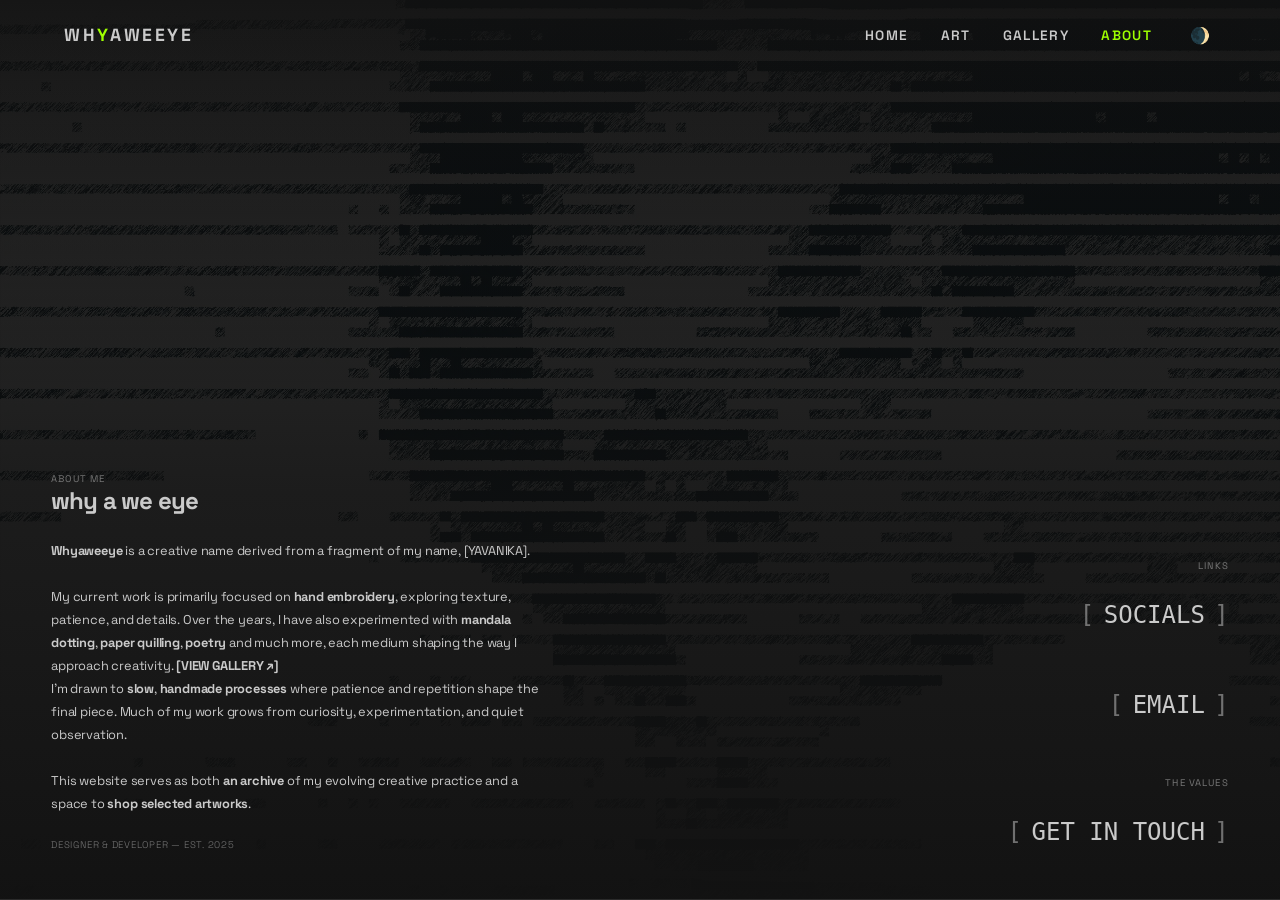
<file: ABOUT/about.html>
<!doctype html>
<html lang="en">
  <head>
    <meta charset="UTF-8" />
    <meta name="viewport" content="width=device-width, initial-scale=1.0" />

    <!-- ─── SEO & Social ─────────────────────────────────────────── -->
    <meta
      name="description"
      content="About whyaweeye25 — designer, developer, and handmade artist. The person behind whyaweeye thread art, embroidery, and word art. Est. 2025."
    />
    <meta
      name="keywords"
      content="whyaweeye25, whyaweeye, why25, who is whyaweeye, whyaweeye artist, whyaweeye designer, whyaweeye developer, whyaweeye about"
    />
    <meta name="author" content="WHYAWEEYE" />
    <meta name="robots" content="index, follow" />
    <meta name="theme-color" content="#121212" />
    <!-- match your site background -->

    <!-- Open Graph -->
    <meta property="og:title" content="About — WHYAWEEYE" />
    <meta
      property="og:description"
      content="Designer, developer, and handmade artist behind whyaweeye25. Bringing imagination to life since 2025."
    />
    <meta property="og:type" content="profile" />
    <!-- ← profile not website for about pages -->
    <meta property="og:site_name" content="WHYAWEEYE" />
    <meta property="og:image:type" content="image/jpeg" />
    <meta
      property="og:image"
      content="https://your-actual-vercel-url.vercel.app/images/preview.jpg"
    />
    <meta
      property="og:url"
      content="https://your-actual-vercel-url.vercel.app/ABOUT/about.html"
    />

    <!-- Twitter/X -->
    <meta name="twitter:card" content="summary_large_image" />
    <meta name="twitter:site" content="@whyaweeye25" />
    <meta name="twitter:creator" content="@whyaweeye25" />
    <!-- ← ADD: marks this as personal page -->
    <meta name="twitter:title" content="About — WHYAWEEYE" />
    <meta
      name="twitter:description"
      content="Designer, developer and handmade artist behind whyaweeye25."
    />
    <meta
      name="twitter:image"
      content="https://your-actual-vercel-url.vercel.app/images/preview.jpg"
    />

    <!-- Connects all your profiles to this page -->
    <link rel="me" href="https://medium.com/@whyaweeye25" />
    <link rel="me" href="https://instagram.com/whyaweeye25" />

    <title>About — WHYAWEEYE</title>

    <!-- ─── Local CSS ────────────────────────────────────────────── -->
    <link rel="stylesheet" href="/ABOUT/about-style.css" />
    <link rel="stylesheet" href="/Assets/footer/site-nav.css" />

    <!-- ─── Google Fonts ─────────────────────────────────────────── -->
    <link rel="preconnect" href="https://fonts.googleapis.com" />
    <link rel="preconnect" href="https://fonts.gstatic.com" crossorigin />

    <link
      rel="stylesheet"
      href="https://fonts.googleapis.com/css2?family=Space+Grotesk:wght@300..700&family=Jacquard+24&family=Cormorant:ital,wght@0,300..700;1,300..700&family=Ballet:opsz@16..72&family=Bebas+Neue&display=swap"
      media="print"
      onload="this.media = 'all'"
    />

    <noscript>
      <link
        rel="stylesheet"
        href="https://fonts.googleapis.com/css2?family=Space+Grotesk:wght@300..700&family=Jacquard+24&family=Cormorant:ital,wght@0,300..700;1,300..700&family=Ballet:opsz@16..72&family=Bebas+Neue&display=swap"
      />
    </noscript>

    <!-- ─── Favicon ───────────────────────────────── -->
    <!-- Standard favicon -->
    <link
      rel="icon"
      href="/Assets/Favicon/favicon_io/favicon.ico"
      sizes="any"
    />
    <!-- PNG fallbacks -->
    <link
      rel="icon"
      type="image/png"
      sizes="32x32"
      href="/Assets/Favicon/favicon_io/favicon-32x32.png"
    />
    <link
      rel="icon"
      type="image/png"
      sizes="16x16"
      href="/Assets/Favicon/favicon_io/favicon-16x16.png"
    />
    <!-- Android -->
    <link rel="manifest" href="/Assets/Favicon/favicon_io/site.webmanifest" />
    <!-- Apple Touch Icon -->
    <link
      rel="apple-touch-icon"
      sizes="180x180"
      href="/Assets/Favicon/favicon_io/apple-touch-icon.png"
    />

    <!-- ─── Scripts: deferred so they never block parsing ────────── -->
    <script src="/Assets/fx/theme.js" defer></script>
    <script src="/Assets/fx/curcus.js" defer></script>
    <script src="/Assets/fx/transition.js" defer></script>
    <script src="/Assets/fx/enter.js" defer></script>
    <script src="/Assets/Favicon/icon-ani.js" defer></script>
    <script src="/Assets/footer/site-nav.js" defer></script>
    <!-- <script src="/Assets/footer/footer.js" defer></script> -->
    <script src="/ABOUT/about-script.js" defer></script>
  </head>
  <body>
    <!--  -->
    <!--  -->
    <section class="about" aria-label="About WHYAWEEYE">
      <!-- backgrounds -->
      <div class="bg" aria-hidden="true">
        <div class="bg-img bg-img--default"></div>

        <!-- one per block, matched by data-bg = data-trigger -->
        <div
          class="bg-img bg-img--hover"
          data-bg="craft"
          style="background-image: url(&quot;/images/me-hover.webp&quot;)"
        ></div>
        <div
          class="bg-img bg-img--hover"
          data-bg="work"
          style="background-image: url(&quot;/images/me-hover.webp&quot;)"
        ></div>
        <div
          class="bg-img bg-img--hover"
          data-bg="values"
          style="background-image: url(&quot;/images/me-hover.webp&quot;)"
        ></div>
        <div
          class="bg-img bg-img--hover"
          data-bg="default"
          style="background-image: url(&quot;/images/me-hover.webp&quot;)"
        ></div>
      </div>

      <div class="bg-overlay" aria-hidden="true"></div>

      <!-- bottom strip -->
      <!-- <div class="about-strip">
        <span class="about-strip-loc">Based in — Asia</span>
        <div class="about-strip-links">
          <a href="#" data-content="INSTAGRAM"><span>INSTAGRAM</span></a>
          <a href="#">LinkedIn</a> 
          <a href="#" data-content="EMAIL"><span>EMAIL</span></a>
        </div>
      </div> -->

      <!-- content -->
      <div class="about-content">
        <!-- left -->
        <div class="about-left">
          <p class="about-tag reveal" style="--delay: 0.2s">About me</p>

          <h1 class="about-name" aria-label="WHYAWEEYE">
            <span data-trigger="craft" class="reveal" style="--delay: 0.3s"
              >why</span
            >
            <span data-trigger="work" class="reveal" style="--delay: 0.32s"
              >a</span
            >
            <span data-trigger="values" class="reveal" style="--delay: 0.34s"
              >we</span
            >
            <span data-trigger="default" class="reveal" style="--delay: 0.36s"
              >eye</span
            >
          </h1>

          <p class="about-description reveal" style="--delay: 0.37s">
            <b>Whyaweeye</b> is a creative name derived from a fragment of my
            name, [YAVANIKA]. <br /><br />
            My current work is primarily focused on <b>hand embroidery</b>,
            exploring texture, patience, and details. Over the years, I have
            also experimented with <b>mandala dotting</b>,
            <b>paper quilling</b>, <b>poetry</b> and much more, each medium
            shaping the way I approach creativity.
            <a href="/GALLERY/gallery.html">[VIEW GALLERY ↗]</a><br />I’m drawn
            to <b>slow</b>, <b>handmade processes</b> where patience and
            repetition shape the final piece. Much of my work grows from
            curiosity, experimentation, and quiet observation.<br /><br />This
            website serves as both <b>an archive</b> of my evolving creative
            practice and a space to <b>shop selected artworks</b>.
          </p>
          <p class="about-role reveal" style="--delay: 0.38s">
            Designer &amp; Developer — Est.&nbsp;2025
          </p>
        </div>

        <!-- right: hoverable blocks -->
        <div class="about-right">
          <div class="about-block">
            <p class="about-block-label reveal" style="--delay: 0.32s">Links</p>
            <a
              class="about-block-text reveal"
              style="--delay: 0.34s"
              data-trigger="craft"
              href="https://whyaweeyesocials.vercel.app/"
              target="_blank"
              rel="noopener noreferrer"
            >
              SOCIALS
            </a>
          </div>

          <div class="about-block">
            <!-- <p class="about-block-label">The work</p> -->
            <a
              class="about-block-text reveal"
              style="--delay: 0.36s"
              data-trigger="work"
              href="mailto:contact.whyaweeye.activity597@passinbox.com"
            >
              EMAIL
            </a>
          </div>

          <div class="about-block">
            <p class="about-block-label reveal" style="--delay: 0.38s">
              The values
            </p>
            <a
              class="about-block-text reveal"
              style="--delay: 0.4s"
              data-trigger="values"
              href="mailto:contact.whyaweeye.activity597@passinbox.com"
            >
              GET IN TOUCH
            </a>
          </div>
        </div>
      </div>
    </section>
    <!-- ═══════════════════════════════════════ -->
    <!-- FOOTER NAV                              -->
    <!-- ═══════════════════════════════════════ -->
    <footer></footer>

    <div id="site-nav-placeholder"></div>
    <!-- at the very end of body -->
    <div class="page-transition" id="page-transition" aria-hidden="true"></div>
  </body>
</html>
</file>
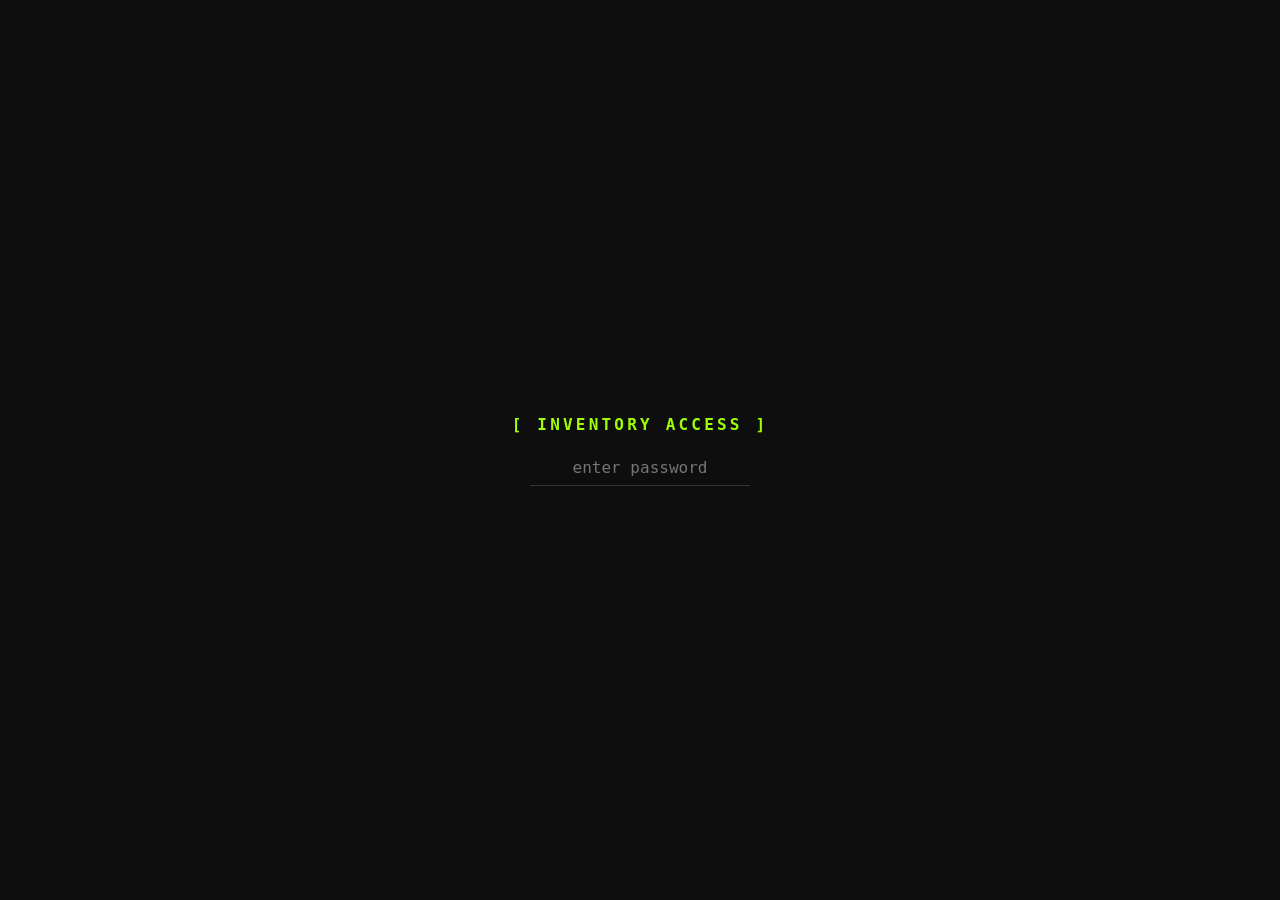
<file: INVENTORY/inventory.html>
<!doctype html>
<html lang="en">
  <head>
    <meta charset="UTF-8" />
    <meta name="viewport" content="width=device-width, initial-scale=1.0" />
    <title>Inventory</title>
    <style>
      * {
        box-sizing: border-box;
        margin: 0;
        padding: 0;
      }
      body {
        background: #0e0e0e;
        color: #e0e0e0;
        font-family: monospace;
        min-height: 100dvh;
      }

      #passwordScreen {
        display: flex;
        flex-direction: column;
        align-items: center;
        justify-content: center;
        height: 100dvh;
        gap: 16px;
      }
      #passwordScreen h1 {
        font-size: 1rem;
        letter-spacing: 0.2em;
        color: #9eff00;
        text-transform: uppercase;
      }
      #passwordInput {
        background: none;
        border: none;
        border-bottom: 1px solid #333;
        color: #e0e0e0;
        font-family: monospace;
        font-size: 1rem;
        padding: 8px 4px;
        width: 220px;
        outline: none;
        text-align: center;
      }
      #passwordError {
        color: #ff4444;
        font-size: 0.75rem;
        display: none;
      }

      #mainScreen {
        display: none;
        padding: 24px;
      }

      .inv-header {
        display: flex;
        align-items: center;
        justify-content: space-between;
        margin-bottom: 24px;
        flex-wrap: wrap;
        gap: 12px;
      }
      .inv-header h1 {
        font-size: 1rem;
        letter-spacing: 0.2em;
        color: #9eff00;
        text-transform: uppercase;
      }
      .inv-count {
        font-size: 0.75rem;
        color: #555;
      }

      .inv-filters {
        display: flex;
        flex-wrap: wrap;
        gap: 10px;
        margin-bottom: 20px;
        align-items: center;
      }
      .inv-filters input,
      .inv-filters select {
        background: none;
        border: 1px solid #222;
        color: #e0e0e0;
        font-family: monospace;
        font-size: 0.75rem;
        padding: 6px 10px;
        outline: none;
      }
      .inv-filters input:focus,
      .inv-filters select:focus {
        border-color: #9eff00;
      }
      .inv-filters select option {
        background: #0e0e0e;
      }

      .inv-table-wrap {
        overflow-x: auto;
      }

      table {
        width: 100%;
        border-collapse: collapse;
        font-size: 0.75rem;
      }
      th {
        text-align: left;
        padding: 10px 12px;
        border-bottom: 1px solid #222;
        color: #555;
        letter-spacing: 0.1em;
        text-transform: uppercase;
        white-space: nowrap;
        cursor: pointer;
        user-select: none;
      }
      th:hover {
        color: #9eff00;
      }
      th.sort-asc::after {
        content: " ↑";
        color: #9eff00;
      }
      th.sort-desc::after {
        content: " ↓";
        color: #9eff00;
      }
      td {
        padding: 10px 12px;
        border-bottom: 1px solid #111;
        vertical-align: middle;
      }
      tr:hover td {
        background: #111;
      }

      .inv-img {
        width: 48px;
        height: 64px;
        object-fit: cover;
        display: block;
      }

      .badge {
        display: inline-block;
        padding: 2px 8px;
        font-size: 0.65rem;
        letter-spacing: 0.1em;
        text-transform: uppercase;
        border-radius: 99px;
      }
      .badge--available {
        background: #9eff0022;
        color: #9eff00;
        border: 1px solid #9eff0044;
      }
      .badge--soldout {
        background: #ff444422;
        color: #ff4444;
        border: 1px solid #ff444444;
      }
      .badge--scheduled {
        background: #ffaa0022;
        color: #ffaa00;
        border: 1px solid #ffaa0044;
      }
      .badge--popular {
        background: #9eff0044;
        color: #9eff00;
        border: 1px solid #9eff00;
        font-size: 0.6rem;
        margin-left: 4px;
      }

      .tags-cell {
        display: flex;
        flex-wrap: wrap;
        gap: 4px;
        max-width: 200px;
      }
      .tag-pill {
        background: #1a1a1a;
        border: 1px solid #222;
        padding: 1px 6px;
        font-size: 0.65rem;
        color: #777;
      }

      .source-threadart {
        color: #9eff00;
      }
      .source-gallery {
        color: #00cfff;
      }
      .price-cell {
        color: #9eff00;
      }

      .qty-cell {
        white-space: nowrap;
      }
      .qty-remaining {
        color: #9eff00;
      }
      .qty-total {
        color: #666;
      }

      .hash-cell {
        color: #eee;
        font-size: 0.65rem;
      }

      .no-results {
        text-align: center;
        padding: 48px;
        color: #777;
        font-size: 0.75rem;
        letter-spacing: 0.1em;
      }

      /* summary bar */
      .inv-summary {
        display: flex;
        gap: 24px;
        margin-bottom: 20px;
        flex-wrap: wrap;
      }
      .inv-summary-item {
        font-size: 0.75rem;
        color: #eeeeee;
      }
      .inv-summary-item span {
        color: #9eff00;
        margin-left: 6px;
      }
    </style>
  </head>
  <body>
    <div id="passwordScreen">
      <h1>[ Inventory Access ]</h1>
      <input
        type="password"
        id="passwordInput"
        placeholder="enter password"
        autofocus
      />
      <div id="passwordError">incorrect password</div>
    </div>

    <div id="mainScreen">
      <div class="inv-header">
        <h1>[ Inventory ]</h1>
        <span class="inv-count" id="invCount">— items</span>
      </div>

      <div class="inv-summary">
        <div class="inv-summary-item">
          Total Items <span id="summaryTotal">—</span>
        </div>
        <div class="inv-summary-item">
          Available <span id="summaryAvailable">—</span>
        </div>
        <div class="inv-summary-item">
          Sold Out <span id="summarySoldOut">—</span>
        </div>
        <div class="inv-summary-item">
          Total Sold <span id="summarySold">—</span>
        </div>
        <div class="inv-summary-item">
          Popular <span id="summaryPopular">—</span>
        </div>
      </div>

      <div class="inv-filters">
        <input type="search" id="searchInput" placeholder="SEARCH TITLE..." />
        <input type="text" id="searchHash" placeholder="SEARCH #HASHTAG..." />
        <select id="filterSource">
          <option value="all">All Sources</option>
          <option value="threadart">Thread Art</option>
          <option value="gallery">Gallery</option>
        </select>
        <select id="filterStatus">
          <option value="all">All Status</option>
          <option value="available">Available</option>
          <option value="sold-out">Sold Out</option>
          <option value="scheduled">Scheduled</option>
          <option value="popular">Popular</option>
        </select>
        <select id="filterCategory">
          <option value="all">All Categories</option>
        </select>
      </div>

      <div class="inv-table-wrap">
        <table>
          <thead>
            <tr>
              <th>IMG</th>
              <th data-col="title">TITLE</th>
              <th data-col="source">SOURCE</th>
              <th data-col="category">CATEGORY</th>
              <th data-col="subtitle">HASHTAG</th>
              <th>TAGS</th>
              <th data-col="status">STATUS</th>
              <th data-col="remaining">QTY</th>
              <th data-col="price">PRICE</th>
              <th data-col="date">DATE</th>
            </tr>
          </thead>
          <tbody id="invBody"></tbody>
        </table>
        <div class="no-results" id="noResults" hidden>No items found</div>
      </div>
    </div>

    <script>
      const PASSWORD = "Monte1024"; // ← change this
      const POPULAR_THRESHOLD = 2; // ← sold >= this = popular

      const passwordInput = document.getElementById("passwordInput");
      const passwordError = document.getElementById("passwordError");
      const passwordScreen = document.getElementById("passwordScreen");
      const mainScreen = document.getElementById("mainScreen");

      passwordInput.addEventListener("keydown", (e) => {
        if (e.key !== "Enter") return;
        if (passwordInput.value === PASSWORD) {
          passwordScreen.style.display = "none";
          mainScreen.style.display = "block";
          loadInventory();
        } else {
          passwordError.style.display = "block";
          passwordInput.value = "";
        }
      });

      let allItems = [];
      let sortCol = "date";
      let sortDir = -1;

      async function loadInventory() {
        const [threadRes, galleryRes] = await Promise.all([
          fetch("/THREADART/threadart.json"),
          fetch("/GALLERY/gallery.json"),
        ]);

        const threadItems = await threadRes.json();
        const galleryItems = await galleryRes.json();

        const today = new Date();
        today.setHours(0, 0, 0, 0);

        function getStatus(item) {
          const quantity = item.quantity || 1;
          const sold = item.sold || 0;
          const remaining = quantity - sold;
          if (remaining <= 0 || item.tags?.includes("sold-out"))
            return "sold-out";
          if (item.date) {
            const [dd, mm, yyyy] = item.date.split("-").map(Number);
            const d = new Date(yyyy, mm - 1, dd);
            d.setHours(0, 0, 0, 0);
            if (d > today) return "scheduled";
          }
          return "available";
        }

        allItems = [
          ...threadItems.map((i) => ({
            ...i,
            source: "threadart",
            status: getStatus(i),
            quantity: i.quantity || 1,
            sold: i.sold || 0,
            remaining: (i.quantity || 1) - (i.sold || 0),
            isPopular:
              (i.sold || 0) >= POPULAR_THRESHOLD &&
              (i.quantity || 1) - (i.sold || 0) > 0,
          })),
          ...galleryItems.map((i) => ({
            ...i,
            source: "gallery",
            status: getStatus(i),
            quantity: i.quantity || 1,
            sold: i.sold || 0,
            remaining: (i.quantity || 1) - (i.sold || 0),
            isPopular:
              (i.sold || 0) >= POPULAR_THRESHOLD &&
              (i.quantity || 1) - (i.sold || 0) > 0,
          })),
        ];

        // build category filter
        const cats = [
          ...new Set(allItems.map((i) => i.category).filter(Boolean)),
        ].sort();
        const catSelect = document.getElementById("filterCategory");
        cats.forEach((c) => {
          const opt = document.createElement("option");
          opt.value = c;
          opt.textContent = c;
          catSelect.appendChild(opt);
        });

        updateSummary();
        renderTable();
      }

      function updateSummary() {
        document.getElementById("summaryTotal").textContent = allItems.length;
        document.getElementById("summaryAvailable").textContent =
          allItems.filter((i) => i.status === "available").length;
        document.getElementById("summarySoldOut").textContent = allItems.filter(
          (i) => i.status === "sold-out",
        ).length;
        document.getElementById("summarySold").textContent = allItems.reduce(
          (a, i) => a + (i.sold || 0),
          0,
        );
        document.getElementById("summaryPopular").textContent = allItems.filter(
          (i) => i.isPopular,
        ).length;
      }

      function renderTable() {
        const search = document
          .getElementById("searchInput")
          .value.trim()
          .toLowerCase();
        const hash = document
          .getElementById("searchHash")
          .value.trim()
          .toLowerCase();
        const source = document.getElementById("filterSource").value;
        const status = document.getElementById("filterStatus").value;
        const category = document.getElementById("filterCategory").value;

        let filtered = allItems.filter((item) => {
          if (search && !item.title?.toLowerCase().includes(search))
            return false;
          if (hash && !item.subtitle?.toLowerCase().includes(hash))
            return false;
          if (source !== "all" && item.source !== source) return false;
          if (category !== "all" && item.category !== category) return false;
          if (status === "popular" && !item.isPopular) return false;
          if (
            status !== "all" &&
            status !== "popular" &&
            item.status !== status
          )
            return false;
          return true;
        });

        filtered.sort((a, b) => {
          let av = a[sortCol] ?? "";
          let bv = b[sortCol] ?? "";
          if (sortCol === "price" || sortCol === "remaining") {
            av = Number(av) || 0;
            bv = Number(bv) || 0;
          }
          if (sortCol === "date") {
            av = av ? av.split("-").reverse().join("") : "";
            bv = bv ? bv.split("-").reverse().join("") : "";
          }
          return av < bv ? -sortDir : av > bv ? sortDir : 0;
        });

        const tbody = document.getElementById("invBody");
        const noResults = document.getElementById("noResults");
        tbody.innerHTML = "";
        document.getElementById("invCount").textContent =
          `${filtered.length} items`;

        if (filtered.length === 0) {
          noResults.hidden = false;
          return;
        }
        noResults.hidden = true;

        filtered.forEach((item) => {
          const tr = document.createElement("tr");
          const img = item.images?.[0] || "";

          const statusBadge =
            item.status === "sold-out"
              ? `<span class="badge badge--soldout">Sold Out</span>`
              : item.status === "scheduled"
                ? `<span class="badge badge--scheduled">Scheduled</span>`
                : `<span class="badge badge--available">Available</span>`;

          const popularBadge = item.isPopular
            ? `<span class="badge badge--popular">Popular</span>`
            : "";

          const tags = (item.tags || [])
            .filter((t) => t !== "sold-out")
            .map((t) => `<span class="tag-pill">${t}</span>`)
            .join("");

          const price = item.price
            ? `₹${Number(item.price).toLocaleString("en-IN")}`
            : `<span style="color:#333">—</span>`;

          const qty =
            item.quantity > 1
              ? `<span class="qty-remaining">${item.remaining}</span><span class="qty-total">/${item.quantity}</span>`
              : `<span class="qty-total">1/1</span>`;

          const subtitle = item.subtitle
            ? `<span class="hash-cell">${item.subtitle}${item.quantity > 1 ? ` (${item.remaining})` : ""}</span>`
            : "—";

          tr.innerHTML = `
        <td>${img ? `<img class="inv-img" src="${img}" alt="${item.title}" />` : "—"}</td>
        <td>${item.title || "—"} ${popularBadge}</td>
        <td class="source-${item.source}">${item.source}</td>
        <td>${item.category || "—"}</td>
        <td>${subtitle}</td>
        <td><div class="tags-cell">${tags || "—"}</div></td>
        <td>${statusBadge}</td>
        <td class="qty-cell">${qty}</td>
        <td class="price-cell">${price}</td>
        <td>${item.date || "—"}</td>
      `;
          tbody.appendChild(tr);
        });
      }

      document.querySelectorAll("th[data-col]").forEach((th) => {
        th.addEventListener("click", () => {
          const col = th.dataset.col;
          sortDir = sortCol === col ? sortDir * -1 : 1;
          sortCol = col;
          document
            .querySelectorAll("th[data-col]")
            .forEach((t) => t.classList.remove("sort-asc", "sort-desc"));
          th.classList.add(sortDir === 1 ? "sort-asc" : "sort-desc");
          renderTable();
        });
      });

      [
        "searchInput",
        "searchHash",
        "filterSource",
        "filterStatus",
        "filterCategory",
      ].forEach((id) => {
        document.getElementById(id).addEventListener("input", renderTable);
      });
    </script>
  </body>
</html>
</file>
<file: ABOUT/about-style.css>
/* Imports */
@import url("/Assets/fx/variables.css");
@import url("/Assets/fx/curcus.css");
@import url("/Assets/fx/transition.css");
@import url("/Assets/fx/enter.css");

*,
*::before,
*::after {
  box-sizing: border-box;
  margin: 0;
  padding: 0;
}
html {
  scroll-behavior: smooth;
  -ms-overflow-style: none;
  scrollbar-width: none;
}
html::-webkit-scrollbar {
  display: none;
}

body {
  background-image: url("/images/noise.svg");
  background-repeat: repeat;
  background-color: var(--color-bg);
  background-blend-mode: overlay;
  width: 100%;
  min-height: 100dvh;
  font-family: var(--font-main);
  /* Prevent font-size inflation on mobile */
  -webkit-text-size-adjust: 100%;
  text-size-adjust: 100%;
  user-select: none;
}
img {
  -webkit-user-drag: none;
  pointer-events: none;
  user-select: none;
}

/* ============================================= */
/* ── full viewport container ── */
/* ============================================= */

.about {
  display: flex;
  position: relative;
  align-items: flex-end;
  width: 100%;
  height: 100vh;
  overflow: hidden;
}

/* ── background images ── */
.bg {
  position: absolute;
  z-index: 0;
  inset: 0;
}

.bg-img {
  position: absolute;
  filter: brightness(0.4);
  transition: opacity 0.65s cubic-bezier(0.25, 0.46, 0.45, 0.94);
  inset: 0;
  background-position: center;
  background-size: cover;
}

.bg-img--default {
  opacity: 1;
  filter: grayscale(100%);
  filter: brightness(0.2);
  background-image: url("/images/me-normal-1.webp");
}

.bg-img--hover {
  opacity: 0;
}

.bg-overlay {
  position: absolute;
  z-index: 1;
  inset: 0;
  background:
    linear-gradient(
      to top,
      color-mix(in srgb, var(--color-bg) 99%, transparent) 0%,
      color-mix(in srgb, var(--color-bg) 70%, transparent) 45%,
      color-mix(in srgb, var(--color-bg) 0%, transparent) 100%
    ),
    linear-gradient(
      to bottom,
      color-mix(in srgb, var(--color-bg) 88%, transparent) 0%,
      color-mix(in srgb, var(--color-bg) 0%, transparent) 45%,
      color-mix(in srgb, var(--color-bg) 0%, transparent) 100%
    );
  pointer-events: none;
}

/* ============================================= */
/* CONTENT GRID                                  */
/* ============================================= */
.about-content {
  display: grid;
  position: relative;
  grid-template-columns: 1fr 1fr;
  align-items: end;
  gap: 12rem;
  z-index: 2;
  border-bottom: 1px solid var(--color-border);
  padding-inline: var(--section-padding-x);
  padding-block-start: var(--space-xl);
  padding-block-end: var(--space-xl);
  width: 100%;
  color: var(--color-text);
  font-family: var(--font-main);
}

/* ============================================= */
/* LEFT — NAME & ROLE                            */
/* ============================================= */
.about-left {
  display: flex;
  flex-direction: column;
  justify-content: space-between;
  height: 100%;
}

.about-tag {
  opacity: 0.6;
  /* margin-bottom: var(--space-md); */
  font-size: var(--text-fine);
  letter-spacing: var(--tracking-wider);
  text-transform: uppercase;
  color: var(--color-text-muted);
}
.about-name span {
  display: inline-block;
  transition: opacity 0.3s ease;
  cursor: default;
  font-weight: var(--weight-black);
  font-size: var(--text-h4);
  line-height: var(--leading-tight);
  letter-spacing: var(--tracking-tighter);
  padding-block-end: var(--space-md);
}
/* Hover — mouse only */
@media (hover: hover) and (pointer: fine) {
  .about-name span:hover {
    opacity: 0.7;
    color: var(--color-accent);
  }
}
.about-description {
  transition: color 0.3s ease;
  font-weight: var(--weight-normal);
  font-size: var(--text-eyebrow);
  line-height: var(--leading-loose);
  letter-spacing: var(--tracking-snug);
  color: var(--color-text);
}
.about-description a {
  text-decoration: none;
  font-weight: var(--weight-bold);
  color: var(--color-triadic-left);
}
@media (hover: hover) and (pointer: fine) {
  .about-description:hover b {
    color: var(--color-accent);
  }
  .about-description:hover a {
    color: var(--color-triadic-left);
  }
}

.about-role {
  opacity: 0.3;
  margin-top: 24px;
  color: var(--color-text-muted);
  font-weight: var(--weight-light);
  font-size: var(--text-fine);
  letter-spacing: var(--tracking-wide);
  text-transform: uppercase;
}

/* ============================================= */
/* RIGHT — BIO BLOCKS                            */
/* ============================================= */
.about-right {
  display: flex;
  flex-direction: column;
  gap: 28px;
  text-align: right;
}

.about-block {
  /* border-top: 1px solid rgba(240, 235, 226, 0.14); */
  padding-block-start: var(--space-md);
  text-align: right;
}

.about-block-label {
  opacity: 0.6;
  margin-block-end: var(--space-md);
  font-size: var(--text-fine);
  letter-spacing: var(--tracking-wider);
  text-transform: uppercase;
  color: var(--color-text-muted);
}

.about-block-text {
  display: inline-block;
  position: relative;
  opacity: 0.5;
  transition: opacity 0.3s ease;
  color: var(--color-text);
  font-weight: var(--weight-normal);
  font-size: var(--text-h4);
  line-height: var(--leading-normal);
  font-family: var(--font-mono);
  text-decoration: none;
}

.about-block-text:focus-visible {
  outline: 2px solid var(--color-accent);
}

/* ─── Animated brackets ─── */
.about-block-text::before,
.about-block-text::after {
  display: inline;
  opacity: 0.5;
  transition:
    margin 0.4s var(--ease-out-expo),
    opacity 0.3s ease;
}

.about-block-text::before {
  margin-right: -5px;
  content: "[";
}

.about-block-text::after {
  margin-left: -5px;
  content: "]";
}
/* ─── Hover effects — mouse only ─── */
@media (hover: hover) and (pointer: fine) {
  .about-block {
    cursor: default;
  }
  .about-block-text {
    cursor: default;
  }

  .about-block-text:hover {
    opacity: 1;
    color: var(--color-accent);
  }
  .about-block-text:hover::before {
    opacity: 1;
    margin-right: 5px;
  }
  .about-block-text:hover::after {
    opacity: 1;
    margin-left: 5px;
  }
  .about-right:has(.about-block-text:hover)
    .about-block
    .about-block-text:not(:hover) {
    opacity: 0.28;
  }
}

/* On touch: always full opacity — no hover state to reveal it */
@media (hover: none), (pointer: coarse) {
  .about-block-text {
    opacity: 1;
  }
  .about-block-text::before,
  .about-block-text::after {
    opacity: 0.7;
  }
}

/* ============================================= */
/* TOP STRIP                                     */
/* ============================================= */
.about-strip {
  display: flex;
  position: absolute;
  top: 0;
  right: 0;
  left: 0;
  justify-content: space-between;
  align-items: center;
  z-index: 3;
  border-bottom: 1px solid var(--color-border);
  padding: 18px 64px;
  width: 100%;
  color: var(--color-text);
}

.about-strip-loc {
  opacity: 0.7;
  font-size: 11px;
  letter-spacing: 0.14em;
  text-transform: uppercase;
}

.about-strip-links {
  display: flex;
  gap: 28px;
  font-weight: 500;
}

.about-strip-links a {
  display: inline-block;
  position: relative;
  opacity: 0.7;
  transition: opacity 0.25s ease;
  overflow: hidden;
  color: var(--color-text);
  font-size: 11px;
  letter-spacing: 0.14em;
  text-decoration: none;
  text-transform: uppercase;
}
.about-strip-links a span {
  display: block;
  transform: translateY(0);
  transition: transform 1s cubic-bezier(0.19, 1, 0.22, 1);
}

.about-strip-links a::after {
  position: absolute;
  top: 100%;
  left: 0;
  transition: transform 1s cubic-bezier(0.19, 1, 0.22, 1);
  width: 100%;
  content: attr(data-content);
  color: var(--color-text);
}

@media (hover: hover) and (pointer: fine) {
  .about-strip-links a:hover {
    opacity: 1;
  }

  .about-strip-links a:hover span,
  .about-strip-links a:hover::after {
    transform: translateY(-100%);
  }
}

/* ============================================
   RESPONSIVE OVERRIDES
   =========================================== */

/* ── Tablet (≤ 900px) ── */
@media (max-width: 900px) {
  .about-content {
    grid-template-columns: 1fr;
    gap: 24px;
    padding: 60px 36px 28px;
    /* max-height: calc(100dvh - 56px); */
    overflow-y: auto;
  }
  .about-strip {
    padding: 14px 36px;
  }
}

/* ── Mobile (≤ 600px) ── */
@media (max-width: 600px) {
  .about-content {
    gap: 35px;
    /* padding: 48px 24px 80px; */
    padding-block-end: var(--space-md);
    padding-inline: var(--space-md);
    min-height: 100%;
    height: auto;
  }
  /* 
  center — default
  top — shows top of image
  right top — top right corner
  left center — left side centered
  70% center — shift 70% from left
  center 20% — shift 20% from top
  */

  .bg-img--default,
  .bg-img--hover {
    background-position: 70% center;
  }
  .about-strip {
    padding: 20px 24px;
  }
}

/* ============================================= */
/* REDUCED MOTION                                */
/* ============================================= */
@media (prefers-reduced-motion: reduce) {
  .bg-img,
  .about-name span,
  .about-block-text,
  .about-block-text::before,
  .about-block-text::after,
  .about-strip-links a,
  .about-strip-links a span,
  .about-strip-links a::after {
    transition: none;
  }
}
</file>
<file: Assets/footer/site-nav.css>
.theme-toggle {
  background: none;
  border: none;
  font-size: 1rem;
  width: 32px;
  height: 32px;
  display: flex;
  align-items: center;
  justify-content: center;
  cursor: pointer;
  transition:
    border-color 0.2s ease,
    color 0.2s ease;
  flex-shrink: 0;
}

@media (hover: hover) and (pointer: fine) {
  .theme-toggle:hover {
    border-color: var(--color-accent);
    color: var(--color-accent);
    background: none;
  }
}

.mobile-menu-links li:has(.theme-toggle) {
  list-style: none !important;
}

.mobile-menu-links li:has(.theme-toggle)::marker {
  display: none !important;
  content: "" !important;
}
s ul,
ol {
  list-style: none;
}

.site-nav {
  display: flex;
  position: fixed;
  top: 0;
  left: 0;
  right: 0;
  z-index: 99;
  align-items: center;
  justify-content: space-between;
  padding-inline: var(--page-padding-x);
  padding-block: 1.2rem;
  background: transparent;
  transition:
    transform 0.4s cubic-bezier(0.4, 0, 0.2, 1),
    opacity 0.4s ease;
}

.site-nav.nav-hidden {
  transform: translateY(-100%);
  opacity: 0;
  pointer-events: none;
}

/* ── LOGO ── */
.site-nav-logo {
  color: var(--color-text);
  font-family: var(--font-main);
  font-weight: var(--weight-bold);
  font-size: 1.1rem;
  letter-spacing: 0.15em;
  text-decoration: none;
  text-transform: uppercase;
}
.nav-y {
  color: var(--color-accent);
}

/* ── DESKTOP LINKS ── */
.site-nav-links {
  display: flex;
  align-items: center;
  gap: 2rem;
  list-style: none;
  margin: 0;
  padding: 0;
}
/* ── DROPDOWN ── */
.has-dropdown {
  position: relative;
}

.nav-dropdown {
  display: flex;
  flex-direction: column;
  gap: 0.1rem;
  position: absolute;
  /* top: calc(100% + 1rem); */
  left: -20px;
  list-style: none;
  padding: 0.75rem 1rem;
  margin: 0;
  /* background: var(--color-bg);
  border: 1px solid var(--color-border); */
  min-width: 140px;
  opacity: 0;
  pointer-events: none;
  transform: translateY(-6px);
  transition:
    opacity 0.3s ease,
    transform 0.3s ease;
}
.has-dropdown::after {
  content: "";
  position: absolute;
  top: 100%;
  left: 0;
  width: 100%;
  height: 1rem; /* ← fills the gap between link and dropdown */
}

.nav-dropdown a {
  color: var(--color-text-muted);
  font-family: var(--font-main);
  font-size: 0.75rem;
  font-weight: var(--weight-light);
  letter-spacing: 0.1em;
  text-transform: uppercase;
  text-decoration: none;
  height: auto; /* ← override the 1em height from nav links */
  overflow: visible; /* ← override overflow: hidden from nav links */
  display: block;
  transition: color 0.2s ease;
}

@media (hover: hover) and (pointer: fine) {
  .has-dropdown:hover .nav-dropdown {
    opacity: 1;
    pointer-events: auto;
    transform: translateY(0);
  }

  .nav-dropdown a:hover {
    color: var(--color-accent);
  }
}

.site-nav-links a {
  display: inline-block;
  position: relative;
  height: 1em;
  overflow: hidden;
  color: var(--color-text);
  font-weight: var(--weight-semibold);
  font-size: 0.85rem;
  font-family: var(--font-main);
  text-decoration: none;
  text-transform: uppercase;
  letter-spacing: 0.1em;
  outline-offset: 4px;
}

.site-nav-links a[aria-current="page"] {
  color: var(--color-accent);
}

.site-nav-links a:focus-visible {
  outline: 2px solid var(--color-accent);
}

.site-nav-links a span {
  display: block;
  transition: transform 1s var(--ease-out-expo);
}

.site-nav-links a::after {
  position: absolute;
  top: 100%;
  left: 0;
  width: 100%;
  content: attr(data-content);
  color: var(--color-accent);
  transition: transform 1s var(--ease-out-expo);
}

@media (hover: hover) and (pointer: fine) {
  .site-nav-links a:hover span,
  .site-nav-links a:hover::after {
    transform: translateY(-100%);
  }
}

.site-nav-burger {
  display: none;
  flex-direction: column;
  gap: 5px;
  background: none;
  border: none;
  cursor: pointer;
  padding: 4px;
  align-items: flex-end;
  justify-content: center;
  /* align-items: center; */
}

.site-nav-burger span {
  display: block;
  height: 2px;
  border-radius: 2px;
  transition: width 0.3s ease;
}

.site-nav-burger span:nth-child(1) {
  width: 22px;
  background: var(--color-text);
}

.site-nav-burger span:nth-child(2) {
  width: 14px;
  background: var(--color-accent);
}

/* on hover — second bar expands to full width */
@media (hover: hover) and (pointer: fine) {
  .site-nav-burger:hover span:nth-child(2) {
    width: 22px;
  }
}

/* ── MOBILE MENU ── */
.site-nav-mobile {
  display: none;
  position: fixed;
  inset: 0;
  z-index: 100;
  flex-direction: column;
  justify-content: space-between;
  background-color: var(--color-bg);
  padding: 1.2rem var(--page-padding-x) 3rem;
  opacity: 0;
  pointer-events: none;
  transition: opacity 0.3s ease;
  white-space: nowrap;
}

.site-nav-mobile.menu-open {
  opacity: 1;
  pointer-events: auto;
}

.mobile-menu-top {
  display: flex;
  align-items: center;
  justify-content: space-between;
  width: 100%;
}

.mobile-menu-close {
  background: none;
  border: none;
  color: var(--color-text);
  font-family: var(--font-main);
  font-size: 0.65rem;
  font-weight: 400;
  letter-spacing: 0.15em;
  text-transform: uppercase;
  cursor: pointer;
}

.mobile-menu-links {
  display: flex;
  flex-direction: column;
  align-items: flex-start;
  gap: 0.5rem;
  list-style: none;
  padding: 0;
  margin: 0;
}

.mobile-menu-links a {
  color: var(--color-text);
  font-family: var(--font-main);
  font-weight: 900;
  font-size: var(--text-h1-plus);
  letter-spacing: var(--tracking-snug);
  text-decoration: none;
  text-transform: uppercase;
  line-height: 1.1;
}
.mobile-menu-links a span {
  font-size: var(--text-ui);
  letter-spacing: var(--tracking-wide);
  font-family: var(--font-mono);
}

.mobile-menu-links a[aria-current="page"] {
  color: var(--color-accent);
}

.mobile-menu-tagline {
  color: var(--color-text-muted);
  font-size: var(--text-ui);
  letter-spacing: var(--tracking-widest);
  text-transform: uppercase;
  /* opacity: 0.5; */
}

@media (max-width: 768px) {
  .site-nav-links {
    display: none;
  }
  .site-nav-burger {
    display: flex;
  }
  .site-nav-mobile {
    display: flex;
  }
}

@media (prefers-reduced-motion: reduce) {
  .site-nav,
  .site-nav-links a span,
  .site-nav-links a::after,
  .site-nav-mobile {
    transition: none;
  }
}
</file>
